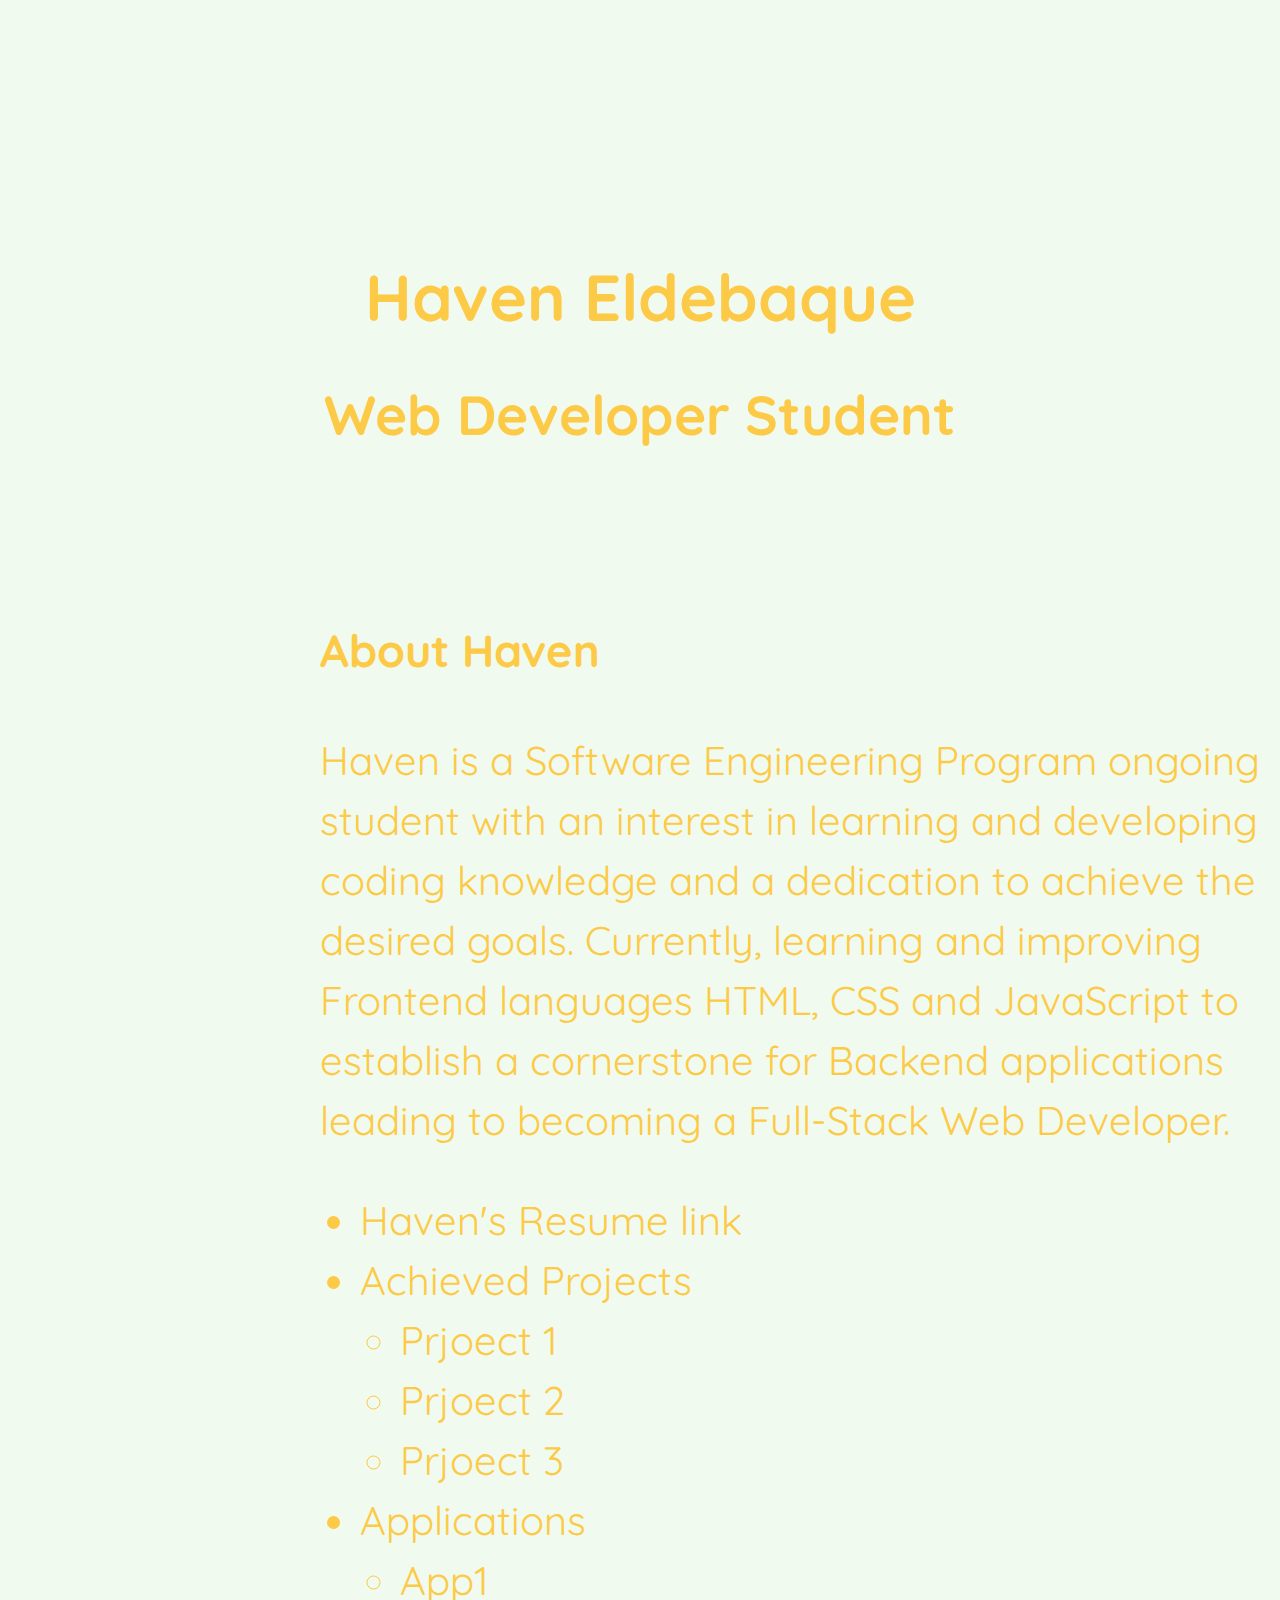
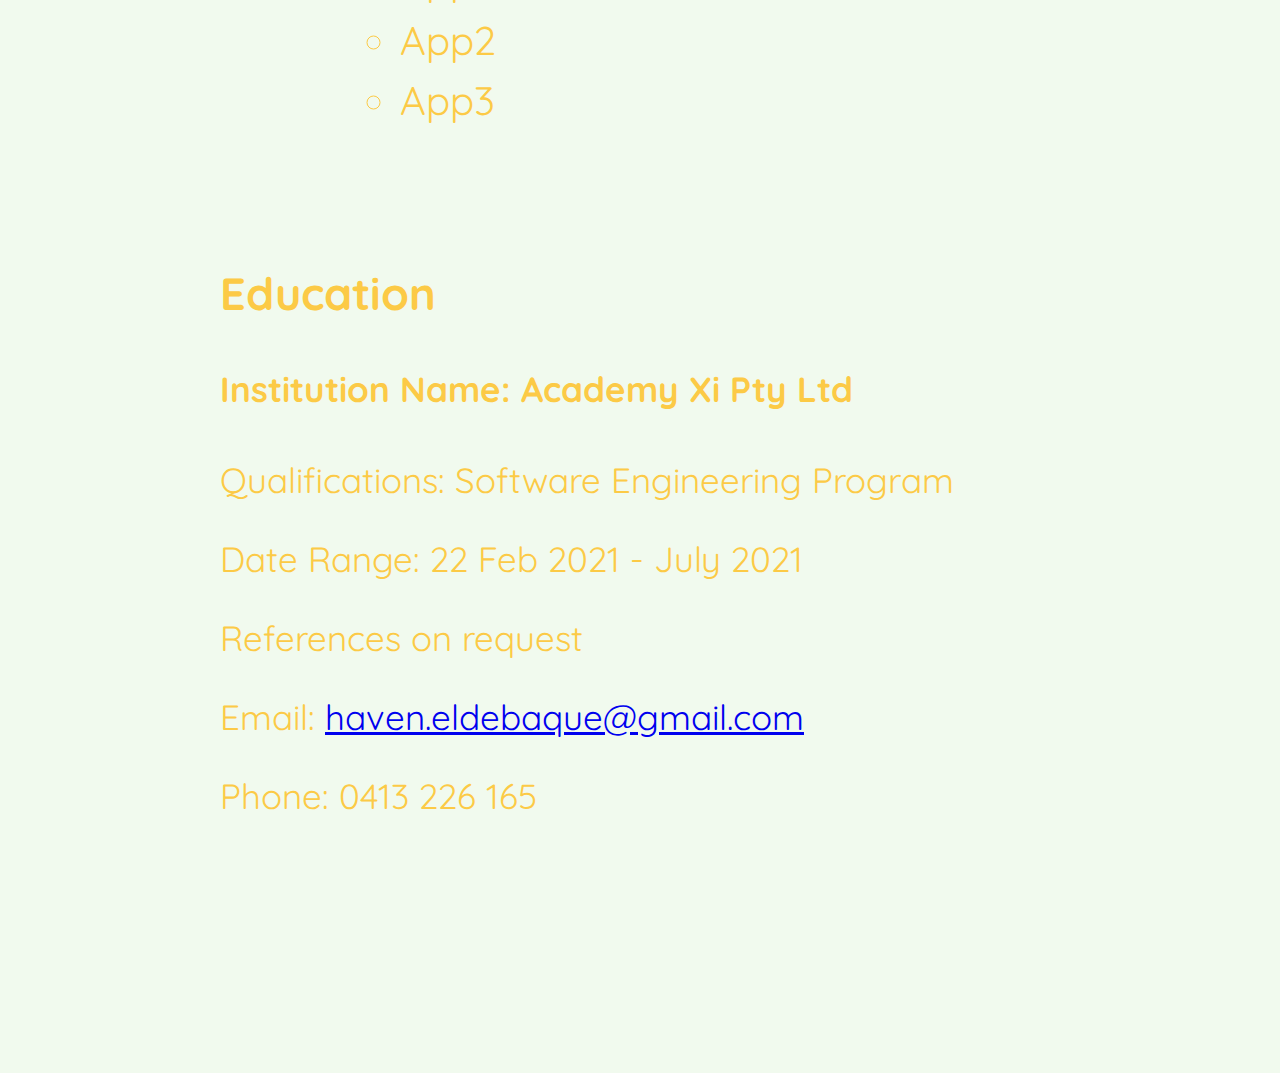
<file: index.html>
<!DOCTYPE html>
<html lang="en">
<head>
    <meta charset="UTF-8">
    <meta name="viewport" content="width=device-width, initial-scale=1.0">
    <meta http-equiv="X-UA-Compatible" content="ie=edge">
    <title>Porject_1_Haven Eldebaque Profile</title>
    <link rel="preconnect" href="https://fonts.gstatic.com">
    <link href="https://fonts.googleapis.com/css2?family=Quicksand:wght@500&display=swap" rel="stylesheet">
    <link rel="stylesheet" href="project1.css" type="text/css" />
    
</head>
<body style = "background: url (" alt="Photo by Justin Kauffman on Unsplash)">
    <section class="header_container">
        <div class="block1">
            <div class="left_header">
              <h1>Haven Eldebaque</h1>
              <h2>Web Developer Student</h2>  
            </div>
            
        </div>
    </section>
        
<div>
    <img href="/D:/Downloads/IMG-3222.JPG" alt="">
</div>
    <main class="main content">
        <div class="about_me">
            <h3>About Haven</h3>
            <p class="p1">
                Haven is a Software Engineering Program ongoing student with an interest in learning and developing coding knowledge and 
                a dedication to achieve the desired goals. Currently, learning and improving Frontend languages HTML, CSS 
                and JavaScript to establish a cornerstone for Backend applications leading to becoming a Full-Stack Web Developer.    
            </p>
            <ul>
                <li <a href="D:\All Folders\Cover letters & Resumes\Resume\Haven Eldebaque Resume Generic.docx"> Haven's Resume link</a></li>
                <li>Achieved Projects</li>
                <ul>
                    <li>Prjoect 1</li>
                    <li>Prjoect 2</li>
                    <li>Prjoect 3</li>
                </ul>
                <li>Applications</li>
                <ul>
                    <li>App1</li>
                    <li>App2</li>
                    <li>App3</li>
                </ul>
            </ul>
            
        </div>
    </main>
    <div class="education_container">
        <h3>Education</h3>
        <div class="education block">
            <div class="institution block">
                <h4>Institution Name: Academy Xi Pty Ltd</h4>
                <p>Qualifications: Software Engineering Program</p>
                <p>Date Range: 22 Feb 2021 - July 2021</p>
            </div>
            
        </div>
    </div>
    
    <div class="footer_container">
        <p>References on request</p>
        <P>Email: <a href="mailto:haven.eldebaque@gmail.com">haven.eldebaque@gmail.com</a></P>
        <p> Phone: 0413 226 165 </p>
    </div>
    
    <script type="text/javascript" src="project_1.js"></script>
</body>
</html>
</file>
<file: project1.css>
html {
    background-color: #f1faee;
    background-image: url(https://images.unsplash.com/photo-1604845152150-79d128ac8817?ixid=MXwxMjA3fDB8MHxwaG90by1wYWdlfHx8fGVufDB8fHw%3D&ixlib=rb-1.2.1&auto=format&fit=crop&w=1350&q=80);
    background-repeat: no-repeat; 
    background-position: center;
    background-size: cover;
    color: #fcca46;
    font-family: 'Quicksand', sans-serif;
}

body { 
    padding: 200px 100px; 
    margin: 20px;
}

.left_header h1 {
    text-align: center; 
    line-height: 1;
    font-size: 65px;
}
.left_header h2 {
    text-align: center; 
    line-height: 1.5;
    font-size: 55px;
}
.about_me {
    font-size: 40px;
    padding: 50px 200px; 
    line-height: 1.5;
}
.p1 {
    width: 1000px;
}

.education_container  {
    font-size: 35px;
    padding-left: 100px; 
}
.footer_container {
    font-size: 35px;
    padding-left: 100px; 
}
h3 {
    font-size: 45px;
}
</file>
